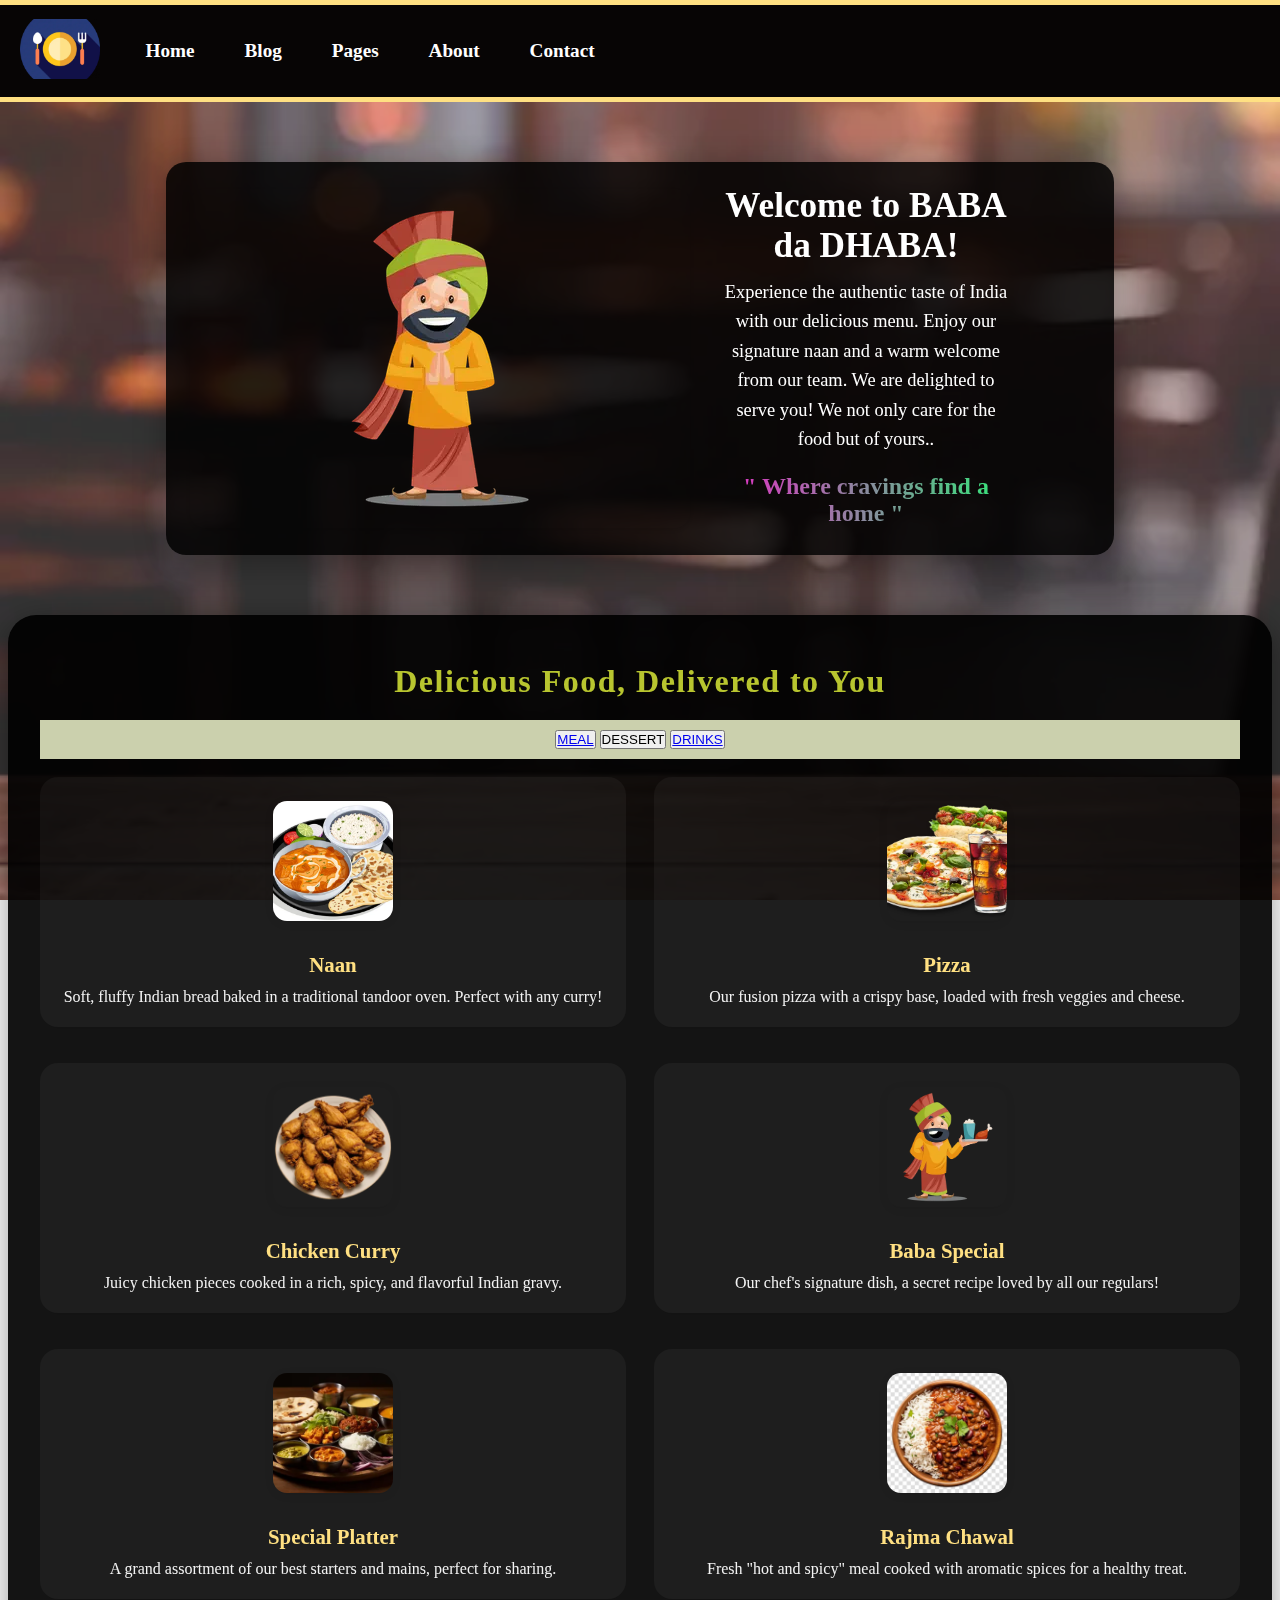
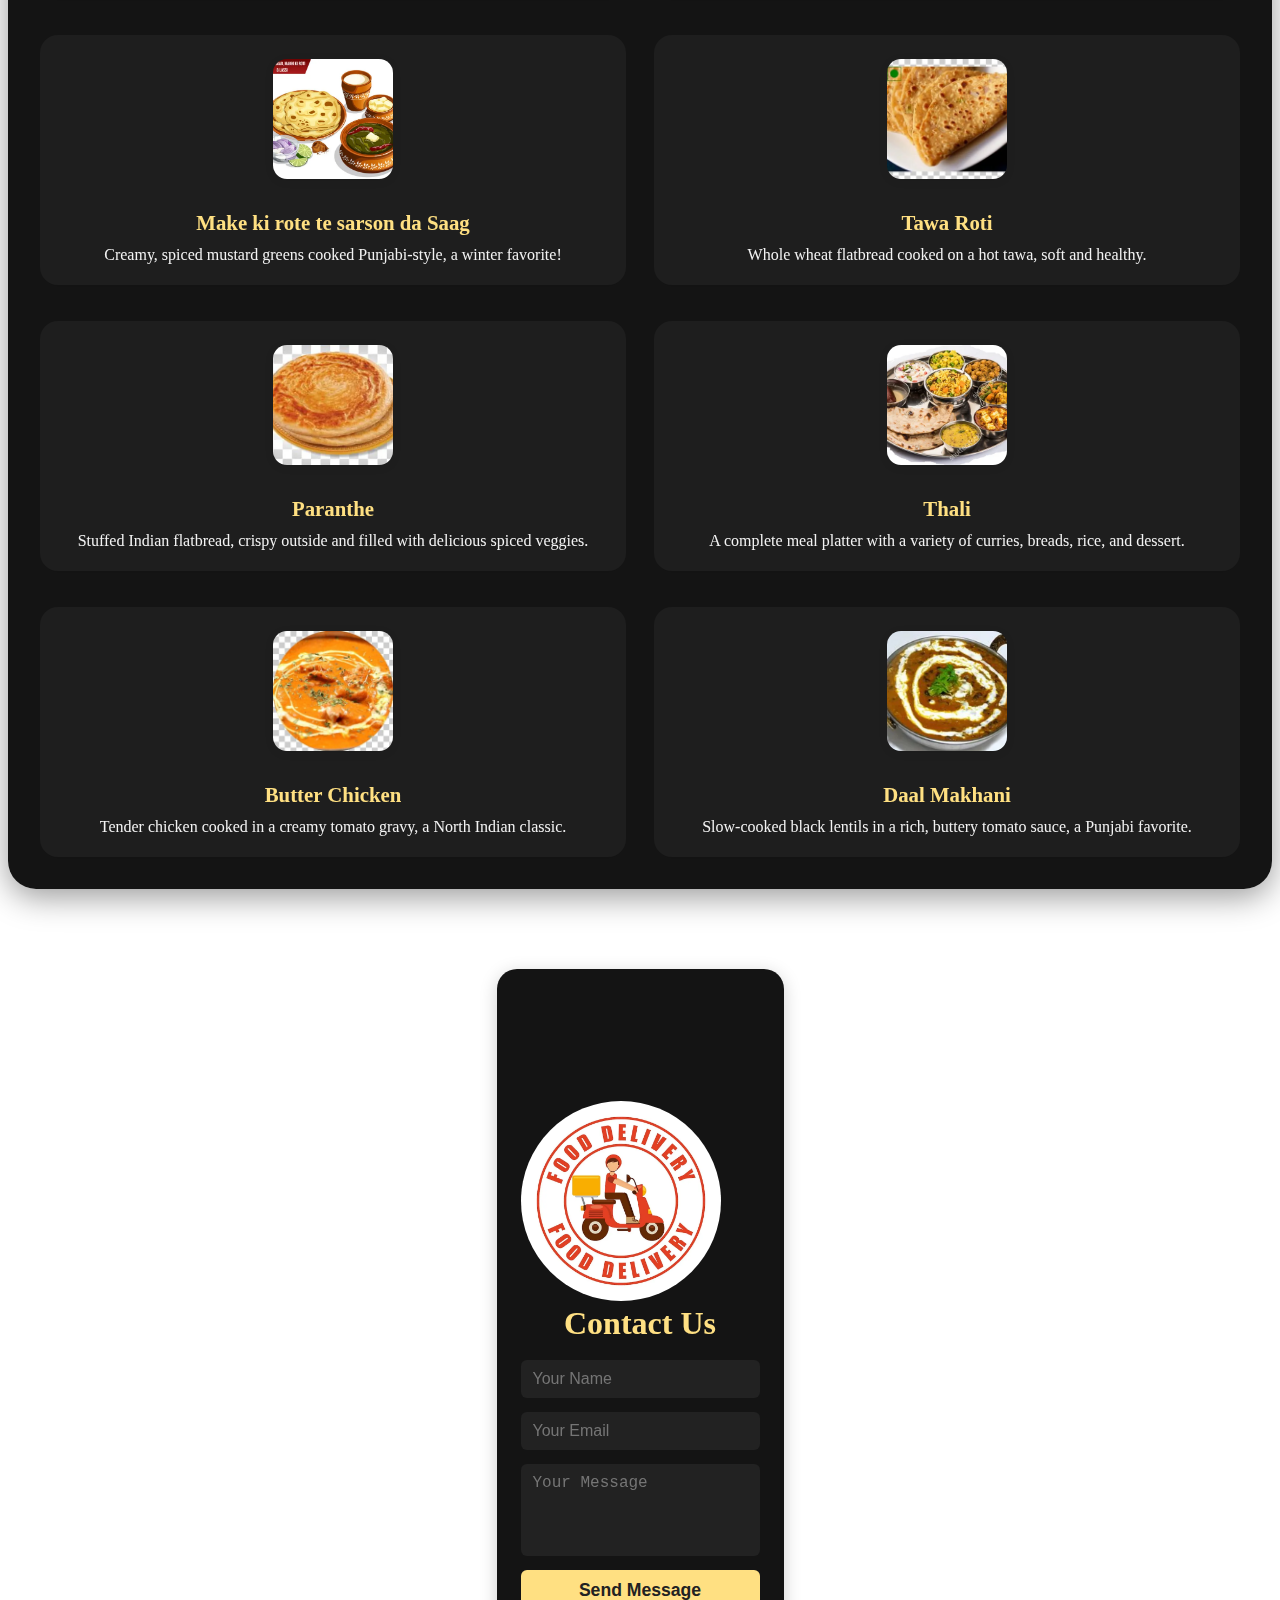
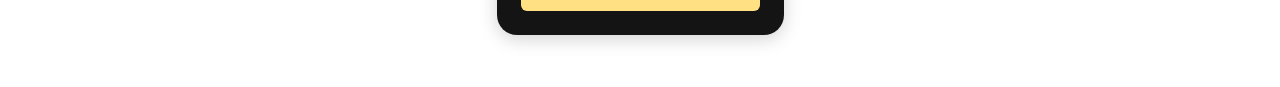
<file: dessert.html>
<!DOCTYPE html>
<html lang="en">

<head>
    <meta charset="UTF-8">
    <meta name="viewport" content="width=device-width, initial-scale=1.0">
    <title>BABA da DHABA</title>
    <link rel="stylesheet" href="style.css">
</head>

<body>
    <nav id="navbar">
        <div id="logo">
            <img src="logo.png" alt="BABA da DHABA Logo">
        </div>
        <ul class="items">
            <li><a href="#home">Home</a></li>
            <li><a href="#blog">Blog</a></li>
            <li><a href="#pages">Pages</a></li>
            <li><a href="#about">About</a></li>
            <li><a href="#contact">Contact</a></li>
        </ul>
    </nav>

   
       
      
    
    <div class="welcome-container">
        <img src="greet.png" alt="Welcome" class="welcome-img">
        <div class="welcome-text">
            <h1>Welcome to BABA da DHABA!</h1>
            <p>Experience the authentic taste of India with our delicious menu. Enjoy our signature naan and a warm
                welcome from our team. We are delighted to serve you!
            We not only care for the food but of yours..</p>
            <br>
            <h2>" Where cravings find a home  "</h2>
        </div>
       
    </div>
      
    <div class="food-menu-container">
        <h1 class="menu-header">Delicious Food, Delivered to You</h1>
        <div class="buttons">
            <button class="meal"><a href ="/index.html">MEAL</a></button>
            <button class="dessert">DESSERT</button>
             <button class="drinks"><a href ="/drinks.html">DRINKS</a></button>

        </div>
        <br>
        
        <div class="food-grid">
            <div class="food-item">
                <img src="naan.png" alt="Naan" class="food-img">
                <h3>Naan</h3>
                <p>Soft, fluffy Indian bread baked in a traditional tandoor oven. Perfect with any curry!</p>
            </div>
            <div class="food-item">
                <img src="pizza.png" alt="Pizza" class="food-img">
                <h3>Pizza</h3>
                <p>Our fusion pizza with a crispy base, loaded with fresh veggies and cheese.</p>
            </div>
            <div class="food-item">
                <img src="chicken.png" alt="Chicken" class="food-img">
                <h3>Chicken Curry</h3>
                <p>Juicy chicken pieces cooked in a rich, spicy, and flavorful Indian gravy.</p>
            </div>
            <div class="food-item">
                <img src="baba.png" alt="Baba Special" class="food-img">
                <h3>Baba Special</h3>
                <p>Our chef's signature dish, a secret recipe loved by all our regulars!</p>
            </div>
            <div class="food-item">
                <img src="special.png" alt="Special Platter" class="food-img">
                <h3>Special Platter</h3>
                <p>A grand assortment of our best starters and mains, perfect for sharing.</p>
            </div>
            <div class="food-item">
                <img src="rajma.png" alt="Veg Delight" class="food-img">
                <h3>Rajma Chawal</h3>
                <p>Fresh "hot and spicy" meal cooked with aromatic spices for a healthy treat.</p>
            </div>
            <div class="food-item">
                <img src="saag.png" alt="Saag" class="food-img">
                <h3>Make ki rote te sarson da Saag</h3>
                <p>Creamy, spiced mustard greens cooked Punjabi-style, a winter favorite!</p>
            </div>
            <div class="food-item">
                <img src="tawa roti.png" alt="Tawa Roti" class="food-img">
                <h3>Tawa Roti</h3>
                <p>Whole wheat flatbread cooked on a hot tawa, soft and healthy.</p>
            </div>
            <div class="food-item">
                <img src="parantha.png" alt="Paranthe" class="food-img">
                <h3>Paranthe</h3>
                <p>Stuffed Indian flatbread, crispy outside and filled with delicious spiced veggies.</p>
            </div>
            <div class="food-item">
                <img src="thali.png" alt="Thali" class="food-img">
                <h3>Thali</h3>
                <p>A complete meal platter with a variety of curries, breads, rice, and dessert.</p>
            </div>
            <div class="food-item">
                <img src="butter chicken.png" alt="Butter Chicken" class="food-img">
                <h3>Butter Chicken</h3>
                <p>Tender chicken cooked in a creamy tomato gravy, a North Indian classic.</p>
            </div>
            <div class="food-item">
                <img src="dal makhani.png" alt="Daal Makhani" class="food-img">
                <h3>Daal Makhani</h3>
                <p>Slow-cooked black lentils in a rich, buttery tomato sauce, a Punjabi favorite.</p>
            </div>
        </div>
    </div>
<div class="delievery">
   
    <div class="contact-form-block" id="contact">
         <img src="delievery1.png" alt="delivery time">
        <h2>Contact Us</h2>
        <form class="contact-form">
            <input type="text" name="name" placeholder="Your Name" required>
            <input type="email" name="email" placeholder="Your Email" required>
            <textarea name="message" placeholder="Your Message" rows="4" required></textarea>
            <button type="submit">Send Message</button>
        </form>
    </div>
    </div>
</body>


</html>
</file>
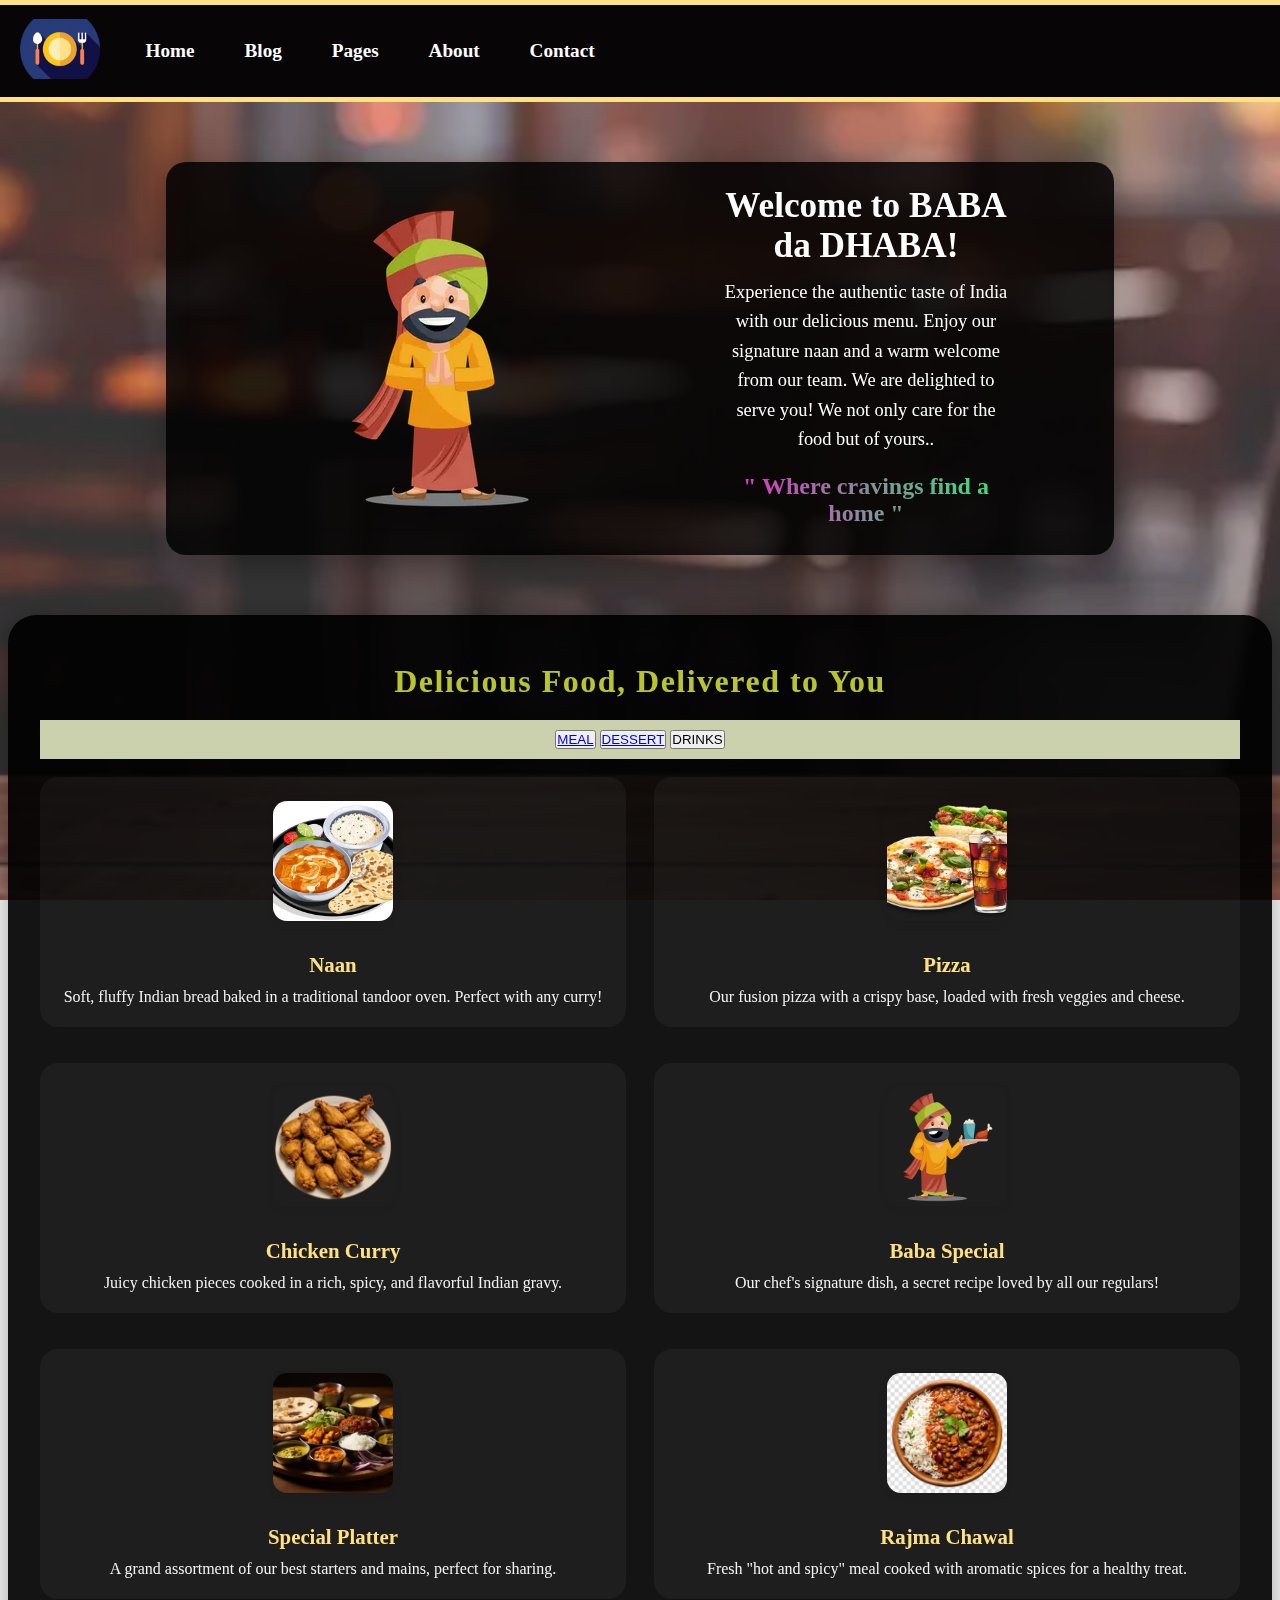
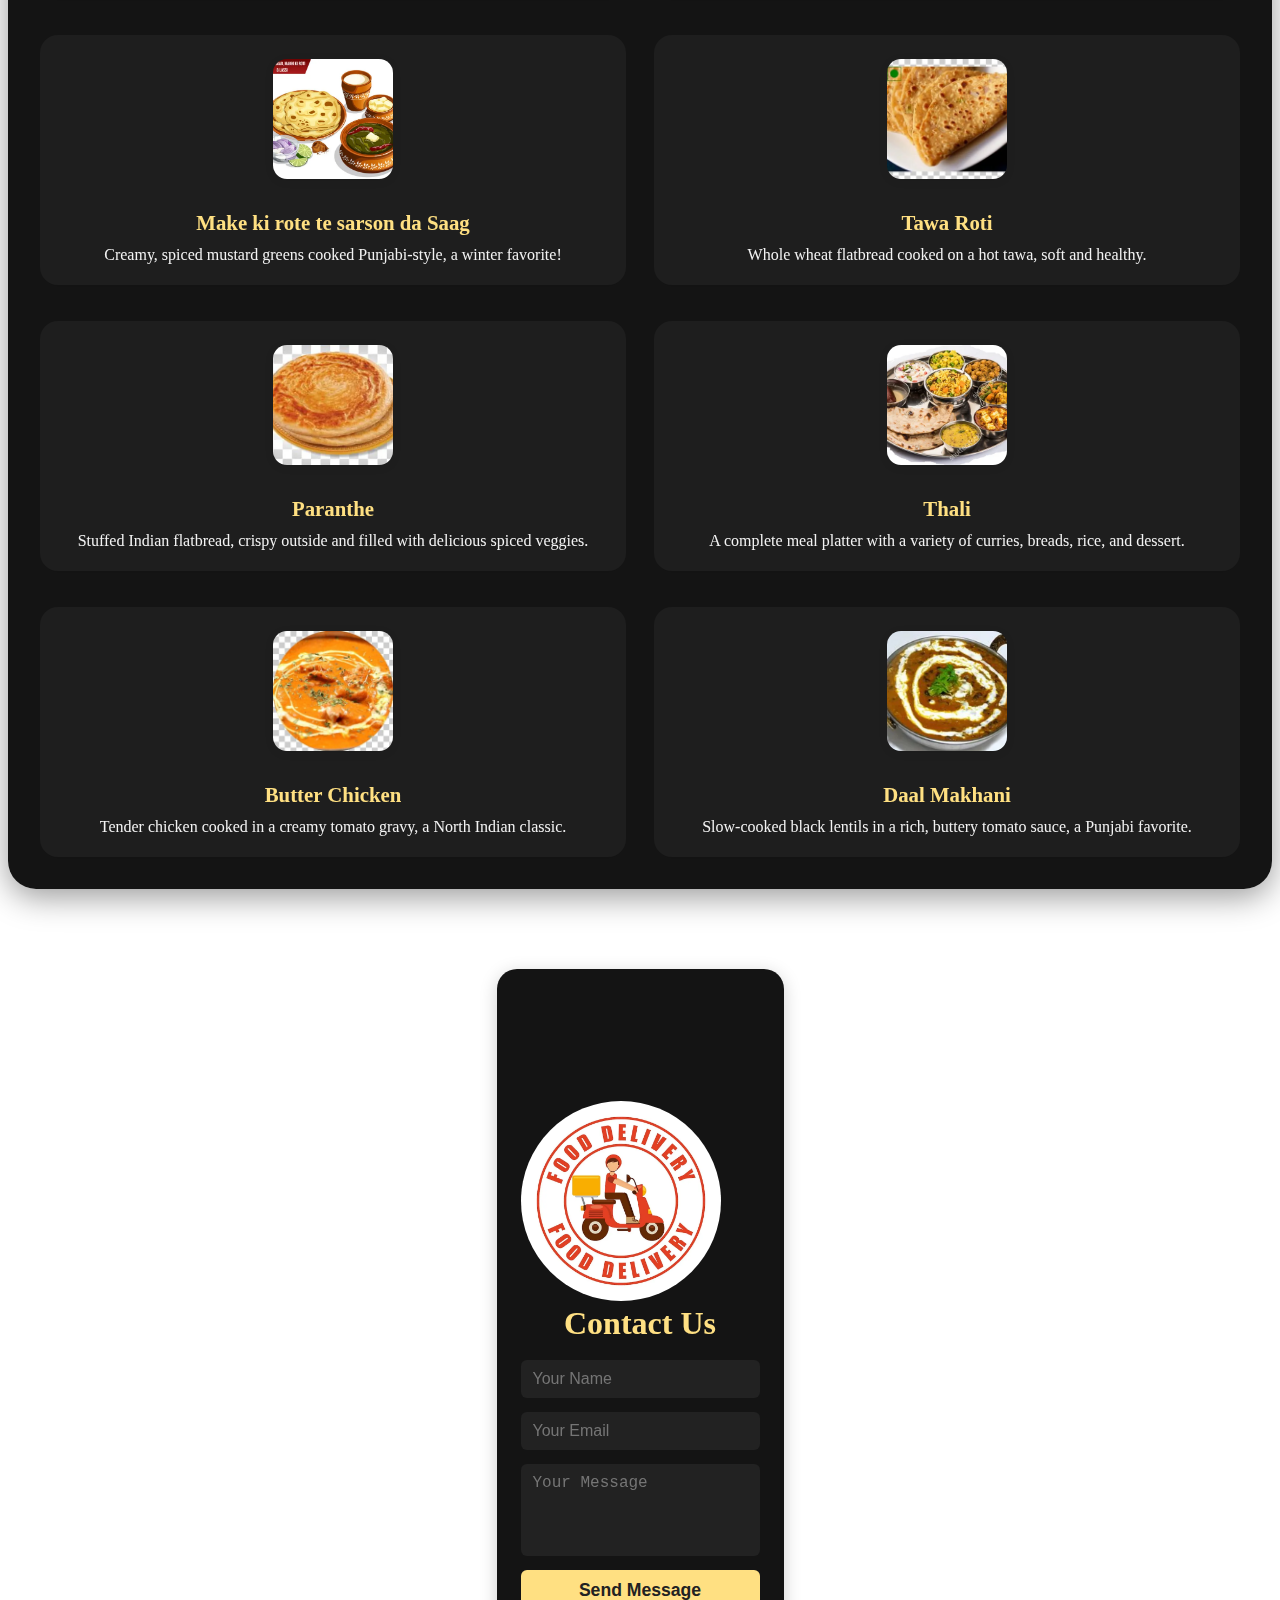
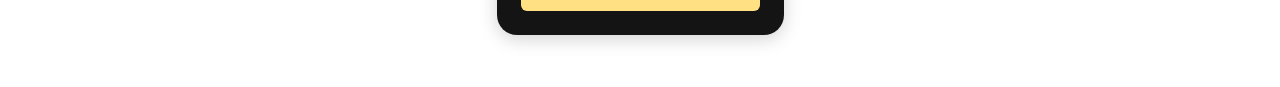
<file: drinks.html>
<!DOCTYPE html>
<html lang="en">

<head>
    <meta charset="UTF-8">
    <meta name="viewport" content="width=device-width, initial-scale=1.0">
    <title>BABA da DHABA</title>
    <link rel="stylesheet" href="style.css">
</head>

<body>
    <nav id="navbar">
        <div id="logo">
            <img src="logo.png" alt="BABA da DHABA Logo">
        </div>
        <ul class="items">
            <li><a href="#home">Home</a></li>
            <li><a href="#blog">Blog</a></li>
            <li><a href="#pages">Pages</a></li>
            <li><a href="#about">About</a></li>
            <li><a href="#contact">Contact</a></li>
        </ul>
    </nav>

   
       
      
    
    <div class="welcome-container">
        <img src="greet.png" alt="Welcome" class="welcome-img">
        <div class="welcome-text">
            <h1>Welcome to BABA da DHABA!</h1>
            <p>Experience the authentic taste of India with our delicious menu. Enjoy our signature naan and a warm
                welcome from our team. We are delighted to serve you!
            We not only care for the food but of yours..</p>
            <br>
            <h2>" Where cravings find a home  "</h2>
        </div>
       
    </div>
      
    <div class="food-menu-container">
        <h1 class="menu-header">Delicious Food, Delivered to You</h1>
         <div class="buttons">
            <button class="meal"><a href ="/index.html">MEAL</a></button>
            <button class="dessert"><a href ="/dessert.html"> DESSERT</a></button>
             <button class="drinks">DRINKS</button>

        </div>
        <br>
        <div class="food-grid">
            <div class="food-item">
                <img src="naan.png" alt="Naan" class="food-img">
                <h3>Naan</h3>
                <p>Soft, fluffy Indian bread baked in a traditional tandoor oven. Perfect with any curry!</p>
            </div>
            <div class="food-item">
                <img src="pizza.png" alt="Pizza" class="food-img">
                <h3>Pizza</h3>
                <p>Our fusion pizza with a crispy base, loaded with fresh veggies and cheese.</p>
            </div>
            <div class="food-item">
                <img src="chicken.png" alt="Chicken" class="food-img">
                <h3>Chicken Curry</h3>
                <p>Juicy chicken pieces cooked in a rich, spicy, and flavorful Indian gravy.</p>
            </div>
            <div class="food-item">
                <img src="baba.png" alt="Baba Special" class="food-img">
                <h3>Baba Special</h3>
                <p>Our chef's signature dish, a secret recipe loved by all our regulars!</p>
            </div>
            <div class="food-item">
                <img src="special.png" alt="Special Platter" class="food-img">
                <h3>Special Platter</h3>
                <p>A grand assortment of our best starters and mains, perfect for sharing.</p>
            </div>
            <div class="food-item">
                <img src="rajma.png" alt="Veg Delight" class="food-img">
                <h3>Rajma Chawal</h3>
                <p>Fresh "hot and spicy" meal cooked with aromatic spices for a healthy treat.</p>
            </div>
            <div class="food-item">
                <img src="saag.png" alt="Saag" class="food-img">
                <h3>Make ki rote te sarson da Saag</h3>
                <p>Creamy, spiced mustard greens cooked Punjabi-style, a winter favorite!</p>
            </div>
            <div class="food-item">
                <img src="tawa roti.png" alt="Tawa Roti" class="food-img">
                <h3>Tawa Roti</h3>
                <p>Whole wheat flatbread cooked on a hot tawa, soft and healthy.</p>
            </div>
            <div class="food-item">
                <img src="parantha.png" alt="Paranthe" class="food-img">
                <h3>Paranthe</h3>
                <p>Stuffed Indian flatbread, crispy outside and filled with delicious spiced veggies.</p>
            </div>
            <div class="food-item">
                <img src="thali.png" alt="Thali" class="food-img">
                <h3>Thali</h3>
                <p>A complete meal platter with a variety of curries, breads, rice, and dessert.</p>
            </div>
            <div class="food-item">
                <img src="butter chicken.png" alt="Butter Chicken" class="food-img">
                <h3>Butter Chicken</h3>
                <p>Tender chicken cooked in a creamy tomato gravy, a North Indian classic.</p>
            </div>
            <div class="food-item">
                <img src="dal makhani.png" alt="Daal Makhani" class="food-img">
                <h3>Daal Makhani</h3>
                <p>Slow-cooked black lentils in a rich, buttery tomato sauce, a Punjabi favorite.</p>
            </div>
        </div>
    </div>
<div class="delievery">
   
    <div class="contact-form-block" id="contact">
         <img src="delievery1.png" alt="delivery time">
        <h2>Contact Us</h2>
        <form class="contact-form">
            <input type="text" name="name" placeholder="Your Name" required>
            <input type="email" name="email" placeholder="Your Email" required>
            <textarea name="message" placeholder="Your Message" rows="4" required></textarea>
            <button type="submit">Send Message</button>
        </form>
    </div>
    </div>
</body>


</html>
</file>
<file: style.css>
* {
    margin: 0;
    padding: 0;
}
@media (max-width : 600px){}
#navbar{
    background-color: #070505;
    overflow: hidden;
    display : flex;
    border-top: 5px solid #ffe082;
    border-bottom: 5px solid #ffe082;
    width : 100%;
    z-index: 100;
    position: sticky;
    top: 0;
}
#logo img{
    height: 60px;
    color: white;
    font-weight: bold;
    padding: 14px 20px;
    text-decoration: none;
   
}
.items{
    list-style-type: none;
    margin: 0;
    padding: 2%;
    display: flex;
    align-items: center;
    gap : 20%;
    
}
.items li a{
    color: white;
      max-width: 98vw;
        font-size: 0.95rem;
    font-size : 1.5vw;
    font-weight: bold;
   text-decoration: none;
    display: block;
    
}


@media (max-width: 600px) {
    .food-grid {
        grid-template-columns: 1fr;
        gap: 12px 0;
    }

    .food-menu-container,
    .contact-form-block,
    .welcome-container {
        padding: 8px 2vw;
        max-width: 100vw;
    }

    .menu-title,
    .contact-form-block h2 {
        font-size: 1.1rem;
    }

    .order-btn {
        width: 100%;
        padding: 12px 0;
    }

    .welcome-img,
    .food-img {
        width: 1.5rem;
        height: 1.5rem;
    }

    .welcome-text {
        max-width: 98vw;
        font-size: 0.95rem;
    }
}
.menu-header{
    text-align: center;
    color: #b8c52f;
    font-size: 2rem;
    margin-bottom: 20px;
    letter-spacing: 1.5px;

}

.buttons{
    text-align: center;
    background-color: #cbd0ad;
    /* margin : 0% 10% 5% 10% ; */
    padding : 10px;
}


.food-grid {
    grid-template-columns: repeat(2, 1fr);
    gap: 18px 10px;
}



.food-img
 {
    width: 90px;
    height: 90px;
}


.food-grid {
    grid-template-columns: 1fr;
    gap: 18px 0;
}

.food-menu-container,
.contact-form-block {
    padding: 8px 2vw;
    max-width: 100vw;
}

.menu-title,
.contact-form-block h2 {
    font-size: 1.3rem;
}

.order-btn {
    width: 100%;
    padding: 12px 0;
}


.food-img {
    width: 600px;
    height: 600px;
}









.order-btn {
    background: #ffe082;
    color: #222;
    font-weight: bold;
    padding: 12px 32px;
    border-radius: 8px;
    text-decoration: none;
    font-size: 1.1rem;
    box-shadow: 0 2px 8px rgba(0, 0, 0, 0.10);

}

.order-btn:hover {
    background: #ffd54f;
    color: #000;
}


.contact-form-block {
    background: rgba(0, 0, 0, 0.92);
    border-radius: 20px;
    max-width: 500px;
    margin: 40px auto 30px auto;
    padding: 32px 24px 24px 24px;
    box-shadow: 0 4px 18px rgba(0, 0, 0, 0.18);
    color: #fff;
}

.contact-form-block h2 {
    text-align: center;
    margin-bottom: 18px;
    font-size: 2rem;
    color: #ffe083;
}

.contact-form {
    display: flex;
    flex-direction: column;
    gap: 14px;
}

.contact-form input,
.contact-form textarea {
    padding: 10px 12px;
    border-radius: 6px;
    border: none;
    font-size: 1rem;
    background: #222;
    color: #fff;
    resize: none;
}

.contact-form button {
    background: #ffe082;
    color: #222;
    font-weight: bold;
    padding: 10px 0;
    border-radius: 6px;
    border: none;
    font-size: 1.1rem;
    cursor: pointer;
    transition: background 0.2s, color 0.2s;
}

.contact-form:hover {
    background: #030303;
    color: #000;
}



.food-menu-container {
    background: rgba(0, 0, 0, 0.92);
    border-radius: 28px;
    max-width: 1200px;
    margin: 60px auto 40px auto;
    padding: 48px 32px 32px 32px;
    box-shadow: 0 8px 32px rgba(0, 0, 0, 0.4);
}

.menu-title {
    color: #fff;
    text-align: center;
    font-size: 2.5rem;
    margin-bottom: 36px;
    letter-spacing: 2px;
}

.food-grid {
    display: grid;
    grid-template-columns: repeat(2, 1fr);
    gap: 36px 28px;
}

.food-item {
    background: rgba(255, 255, 255, 0.04);
    border-radius: 18px;
    padding: 24px 16px 18px 16px;
    text-align: center;
    color: #fff;
    box-shadow: 0 2px 12px rgba(0, 0, 0, 0.10);
    transition: transform 0.2s, box-shadow 0.2s;
}

.food-item:hover {
    transform: translateY(-6px) scale(1.03);
    box-shadow: 0 6px 24px rgba(0, 0, 0, 0.18);
}

.food-img {
    width: 120px;
    height: 120px;
    object-fit: cover;
    border-radius: 14px;
    margin-bottom: 18px;
    background: none;
    box-shadow: 0 2px 8px rgba(0, 0, 0, 0.10);
}

.food-item h3 {
    margin: 10px 0 8px 0;
    font-size: 1.3rem;
    color: #ffe082;
}

.food-item p {
    font-size: 1rem;
    color: #f3f3f3;
    line-height: 1.5;
}

.welcome-container {
    background: rgba(0, 0, 0, 0.85);
    border-radius: 24px;
    
    margin: 60px auto 0 auto;
     padding: 8px 2vw;
        max-width: clamp(300px, 90%, 900px);
    display: flex;
    align-items: center;
    justify-content: center;
    box-shadow: 0 8px 32px rgba(0, 0, 0, 0.3);
    gap: 32px;
}

.welcome-img {
    height: 70%;
    width: 70%;
    object-fit: contain;
    border-radius: 16px;
    background: none;
    box-shadow: 0 2px 8px rgba(0, 0, 0, 0.15);

}

.welcome-text {
    color: #fff;
    text-align: center;
    max-width: 350px;
    margin-right : 80px ;
}

.welcome-text h1 {
    font-size: 2.2rem;
    margin-bottom: 12px;
}

.welcome-text p {
    font-size: 1.15rem;
    line-height: 1.6;
}
.welcome-text h2{
  position: relative;
  display: inline-block;
  font-weight: bold;
  color: #ffe082;
  overflow: hidden;
  background: linear-gradient(90deg, #e32dc5, #30ea77, #e87457);
  background-size: 200%;
  -webkit-background-clip: text;
  -webkit-text-fill-color: transparent;
  animation: shine 2.5s linear infinite;
}

@keyframes shine {
  0% { background-position: 200% 0; }
  100% { background-position: 0 0; }
}

.welcome-container {
  position: relative;
  border-radius: 20px;
  overflow: hidden;
  padding: 24px;
  background: rgba(0, 0, 0, 0.85); 
}


body {
    position: relative;
    min-height: 100vh;
}

body::before {
    content: "";
    position: fixed;
    top: 0;
    left: 0;
    width: 100%;
    height: 100%;
    background: url('background.png') no-repeat center center/cover;
    opacity: 0.8;
    z-index: -1;
    pointer-events: none;
}








.delievery {
    display: flex;
    justify-content: center;
    align-items: center;
    margin-bottom: 18px;
}

.delievery img {
    height: 200px;
    width: 200px;
    margin-top: 100px;
    border-radius: 50%;
}
</file>
